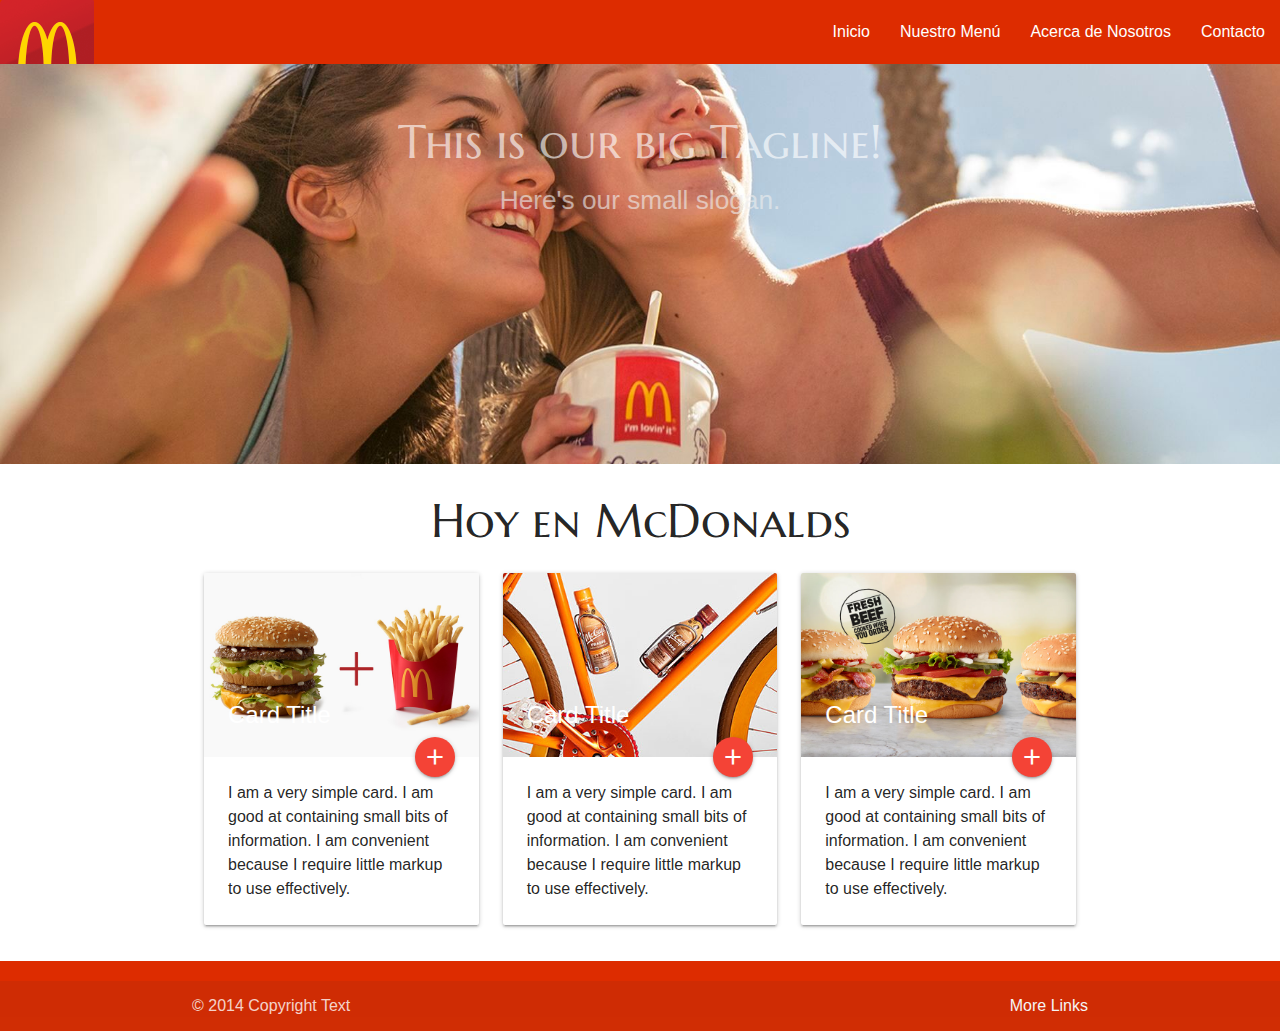
<file: Desktop/viernes/index.html>
<!DOCTYPE html>
<html lang="en">
<head>
	<meta charset="UTF-8">
	<meta name="elpene" content="Eoooooo">
	<meta name="viewport" content="width=device-width, initial-scale=1.0">
	<meta name="keywords" content="Hamburguesa, Sur, CDMX">
	<meta name="description" content="Las favoritas de tus gatos ">
	<title>McDonalds</title>


	<link rel="stylesheet" href="css/materialize.min.css">
	<link rel="stylesheet" href="css/style.css">
	<link rel="stylesheet" href="css/mediaqueries.css">
	<!--Import Google Icon Font-->
	<link href="https://fonts.googleapis.com/icon?family=Material+Icons" rel="stylesheet">
	<link href="https://fonts.googleapis.com/css?family=Marcellus+SC&display=swap" rel="stylesheet">
	<!--Import materialize.css-->
</head>
<body>
	<header>
		<nav>
			<div class="nav-wrapper deep-orange accent-4">
				<a href="#!" class="brand-logo"><img src="img/mcdonalds-logo.png" alt=""></a>
				<a href="#" data-target="mobile-demo" class="sidenav-trigger"><i class="material-icons">menu</i></a>
				<ul class="right hide-on-med-and-down">
					<li><a href="index.html">Inicio</a></li>
					<li><a href="menu.html">Nuestro Menú</a></li>
					<li><a href="nosotros.html">Acerca de Nosotros</a></li>
					<li><a href="contacto">Contacto</a></li>
				</ul>
			</div>
		</nav>

		<ul class="sidenav deep-orange accent-4" id="mobile-demo">
			<li><a href="sass.html">Sass</a></li>
			<li><a href="badges.html">Components</a></li>
			<li><a href="collapsible.html">Javascript</a></li>
			<li><a href="mobile.html">Mobile</a></li>
		</ul>
		
	</header>
	<main>
		<div class="slider">
			<ul class="slides">
				<li>
					<img src="img/fondo1.jpg">> <!-- random image -->
					<div class="caption center-align">
						<h3>This is our big Tagline!</h3>
						<h5 class="light grey-text text-lighten-3">Here's our small slogan.</h5>
					</div>
				</li>
				<li>
					<img src="img/fondo2.jpg"> <!-- random image -->
					<div class="caption left-align">
						<h3>Left Aligned Caption</h3>
						<h5 class="light grey-text text-lighten-3">Here's our small slogan.</h5>
					</div>
				</li>
				<li>
					<img src="img/fondo3.jpg"> <!-- random image -->
					<div class="caption right-align">
						<h3>Right Aligned Caption</h3>
						<h5 class="light grey-text text-lighten-3">Here's our small slogan.</h5>
					</div>
				</li>
				<li>
					<img src="img/fondo4.jpg"> <!-- random image -->
					<div class="caption center-align">
						<h3>This is our big Tagline!</h3>
						<h5 class="light grey-text text-lighten-3">Here's our small slogan.</h5>
					</div>
				</li>
			</ul>
		</div>
		<div class="container">
			<h3 class="center-align hide-on-small-only">Hoy en McDonalds</h3>
			<div class="row">
				<div class="col s12 m4">
					<div class="card">
        <div class="card-image">
          <img src="img/in-card1.jpg">
          <span class="card-title">Card Title</span>
          <a class="btn-floating halfway-fab waves-effect waves-light red"><i class="material-icons">add</i></a>
        </div>
        <div class="card-content">
          <p>I am a very simple card. I am good at containing small bits of information. I am convenient because I require little markup to use effectively.</p>
        </div>
      </div>

					
				</div>

				<div class="col s12 m4">
					<div class="card">
        <div class="card-image">
          <img src="img/in-card2.jpg">
          <span class="card-title">Card Title</span>
          <a class="btn-floating halfway-fab waves-effect waves-light red"><i class="material-icons">add</i></a>
        </div>
        <div class="card-content">
          <p>I am a very simple card. I am good at containing small bits of information. I am convenient because I require little markup to use effectively.</p>
        </div>
      </div>
      
					
				</div>

				<div class="col s12 m4">
					<div class="card">
        <div class="card-image">
          <img src="img/in-card3.jpg">
          <span class="card-title">Card Title</span>
          <a class="btn-floating halfway-fab waves-effect waves-light red"><i class="material-icons">add</i></a>
        </div>
        <div class="card-content">
          <p>I am a very simple card. I am good at containing small bits of information. I am convenient because I require little markup to use effectively.</p>
        </div>
      </div>
      
					
				</div>
			</div>
		</div>



		
	</main>
 <footer class="page-footer deep-orange accent-4">

          <div class="footer-copyright">
            <div class="container">
            © 2014 Copyright Text
            <a class="grey-text text-lighten-4 right" href="#!">More Links</a>
            </div>
          </div>
        </footer>
	
</body>
<script src="js/jquery.js"></script>
<script src="js/materialize.min.js"></script>
<script src="js/app.js"></script>
<!-- Global site tag (gtag.js) - Google Analytics -->
<script async src="https://www.googletagmanager.com/gtag/js?id=UA-142521471-1"></script>
<script>
  window.dataLayer = window.dataLayer || [];
  function gtag(){dataLayer.push(arguments);}
  gtag('js', new Date());

  gtag('config', 'UA-142521471-1');
</script>

</html>
</file>
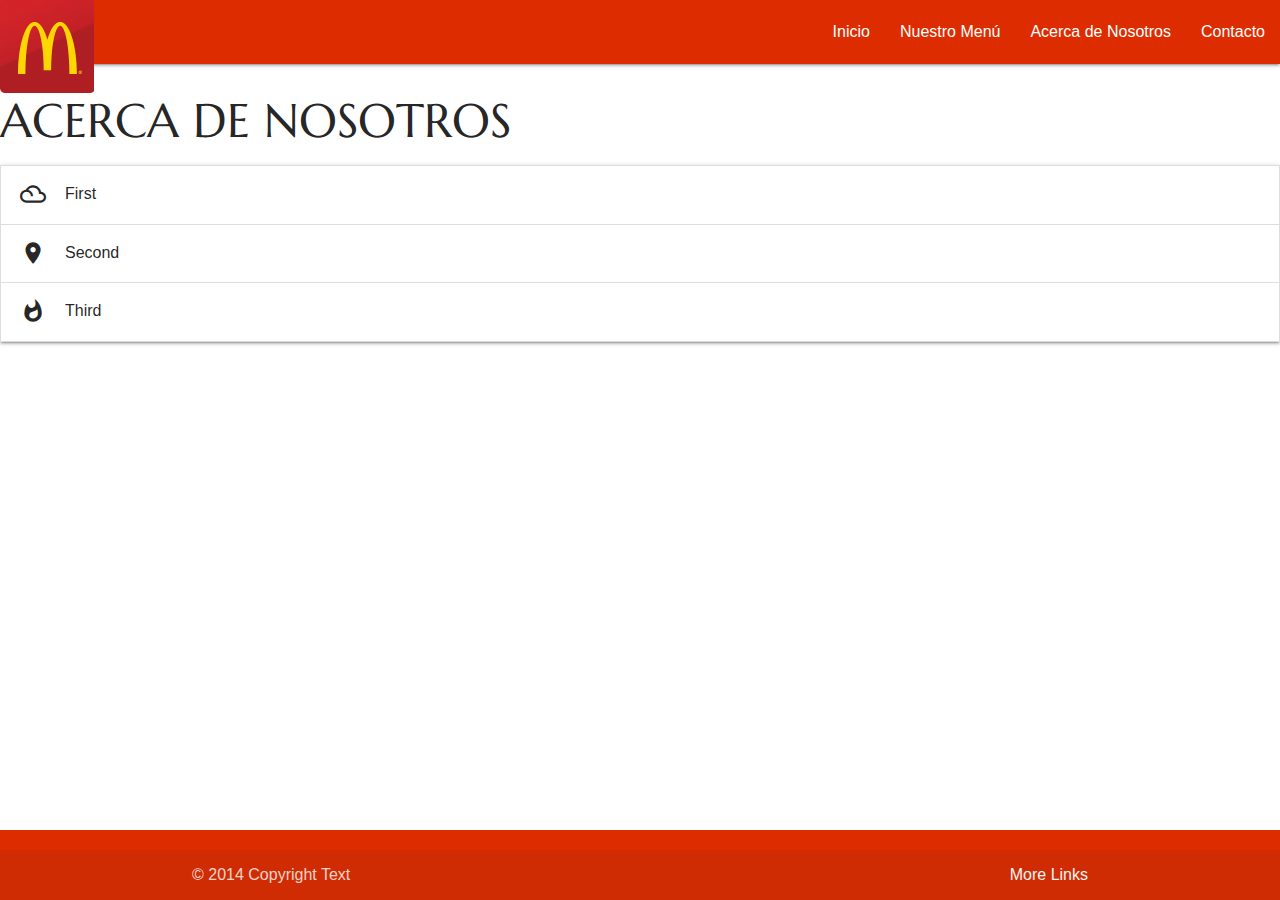
<file: Desktop/viernes/contacto.html>
<!DOCTYPE html>
<html lang="en">
<head>
	<meta charset="UTF-8">
	<meta name="elpene" content="Eoooooo">
	<meta name="viewport" content="width=device-width, initial-scale=1.0">
	<meta name="keywords" content="Hamburguesa, Sur, CDMX">
	<meta name="description" content="Las favoritas de tus gatos ">
	<title>McDonalds</title>
	<link rel="stylesheet" href="css/materialize.min.css">
	<link rel="stylesheet" href="css/style.css">
	<link rel="stylesheet" href="css/mediaqueries.css">
	<!--Import Google Icon Font-->
	<link href="https://fonts.googleapis.com/icon?family=Material+Icons" rel="stylesheet">
	<link href="https://fonts.googleapis.com/css?family=Marcellus+SC&display=swap" rel="stylesheet">
	<!--Import materialize.css-->
</head>
<body>
	<header>
		<nav>
			<div class="nav-wrapper deep-orange accent-4">
				<a href="#!" class="brand-logo"><img src="img/mcdonalds-logo.png" alt=""></a>
				<a href="#" data-target="mobile-demo" class="sidenav-trigger"><i class="material-icons">menu</i></a>
				<ul class="right hide-on-med-and-down">
					<li><a href="index.html">Inicio</a></li>
					<li><a href="menu.html">Nuestro Menú</a></li>
					<li><a href="nosotros.html">Acerca de Nosotros</a></li>
					<li><a href="contacto">Contacto</a></li>
				</ul>
			</div>
		</nav>

		<ul class="sidenav deep-orange accent-4" id="mobile-demo">
			<li><a href="sass.html">Sass</a></li>
			<li><a href="badges.html">Components</a></li>
			<li><a href="collapsible.html">Javascript</a></li>
			<li><a href="mobile.html">Mobile</a></li>
		</ul>
		
	</header>
	<main >
		<h3>ACERCA DE NOSOTROS</h3>
		<!--collapsible-->
		<ul class="collapsible">
    <li>
      <div class="collapsible-header"><i class="material-icons">filter_drama</i>First</div>
      <div class="collapsible-body"><span>Lorem ipsum dolor sit amet.</span></div>
    </li>
    <li>
      <div class="collapsible-header"><i class="material-icons">place</i>Second</div>
      <div class="collapsible-body"><span>Lorem ipsum dolor sit amet.</span></div>
    </li>
    <li>
      <div class="collapsible-header"><i class="material-icons">whatshot</i>Third</div>
      <div class="collapsible-body"><span>Lorem ipsum dolor sit amet.</span></div>
    </li>
  </ul>
        


			</main>
			<footer class="page-footer deep-orange accent-4">

				<div class="footer-copyright">
					<div class="container">
						© 2014 Copyright Text
						<a class="grey-text text-lighten-4 right" href="#!">More Links</a>
					</div>
				</div>
			</footer>

		</body>
		<script src="js/jquery.js"></script>
		<script src="js/materialize.min.js"></script>
		<script src="js/app.js"></script>
		</html>
</file>
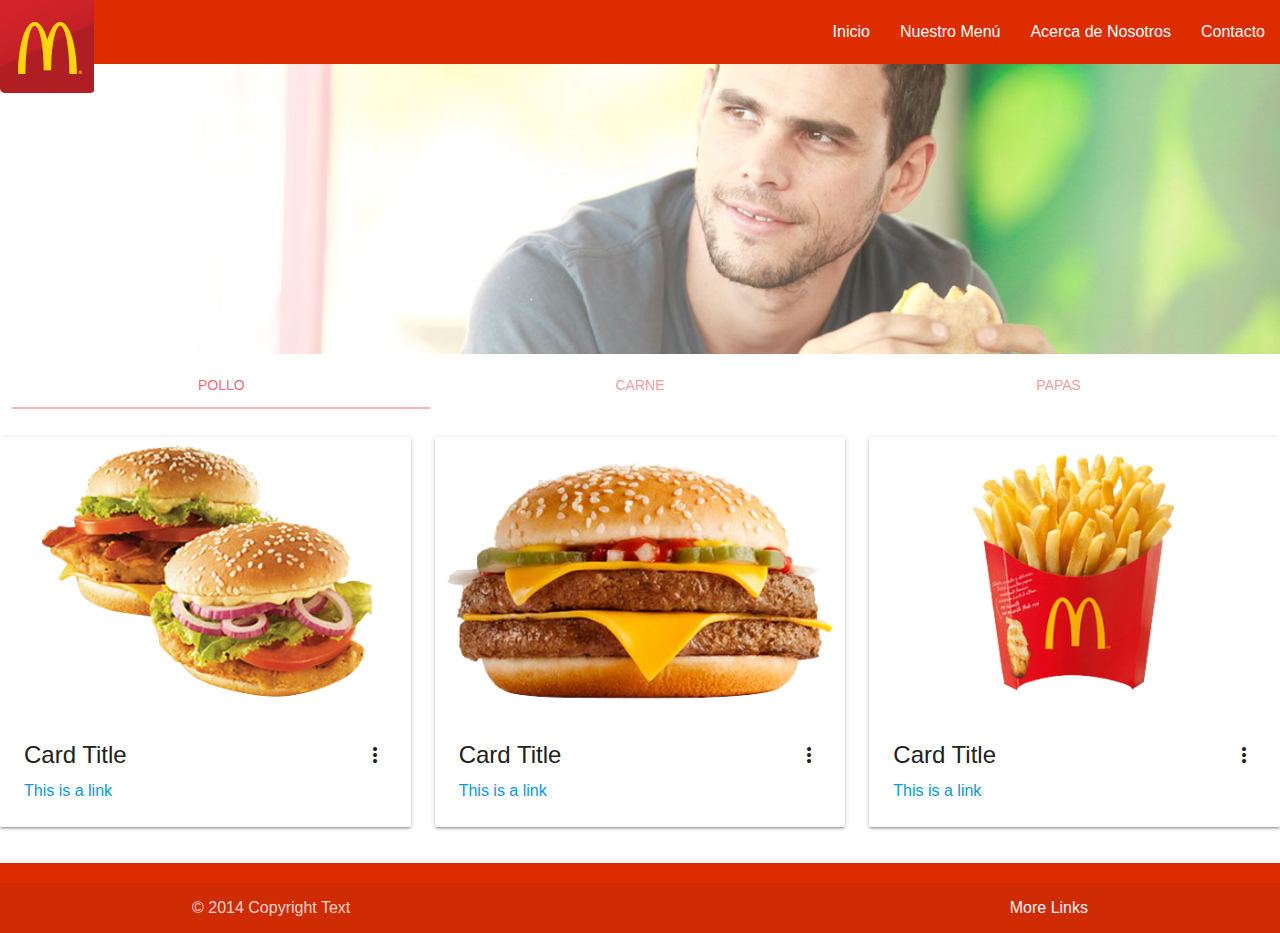
<file: Desktop/viernes/menu.html>
<!DOCTYPE html>
<html lang="en">
<head>
	<meta charset="UTF-8">
	<meta name="elpene" content="Eoooooo">
	<meta name="viewport" content="width=device-width, initial-scale=1.0">
	<meta name="keywords" content="Hamburguesa, Sur, CDMX">
	<meta name="description" content="Las favoritas de tus gatos ">
	<title>McDonalds</title>
	<link rel="stylesheet" href="css/materialize.min.css">
	<link rel="stylesheet" href="css/style.css">
	<link rel="stylesheet" href="css/mediaqueries.css">
	<!--Import Google Icon Font-->
	<link href="https://fonts.googleapis.com/icon?family=Material+Icons" rel="stylesheet">
	<link href="https://fonts.googleapis.com/css?family=Marcellus+SC&display=swap" rel="stylesheet">
	<!--Import materialize.css-->
</head>
<body>
	<header>
		<nav>
			<div class="nav-wrapper deep-orange accent-4">
				<a href="#!" class="brand-logo"><img src="img/mcdonalds-logo.png" alt=""></a>
				<a href="#" data-target="mobile-demo" class="sidenav-trigger"><i class="material-icons">menu</i></a>
				<ul class="right hide-on-med-and-down">
					<li><a href="index.html">Inicio</a></li>
					<li><a href="menu.html">Nuestro Menú</a></li>
					<li><a href="nosotros.html">Acerca de Nosotros</a></li>
					<li><a href="contacto">Contacto</a></li>
				</ul>
			</div>
		</nav>

		<ul class="sidenav deep-orange accent-4" id="mobile-demo">
			<li><a href="sass.html">Sass</a></li>
			<li><a href="badges.html">Components</a></li>
			<li><a href="collapsible.html">Javascript</a></li>
			<li><a href="mobile.html">Mobile</a></li>
		</ul>
		
	</header>
	<main>
		<img class="responsive-img" src="img/fondo2.jpg">
		<div class="row">
			<div class="col s12">
				<ul class="tabs">
					<li class="tab col s4"><a href="#test1">Pollo</a></li>
					<li class="tab col s4"><a href="active">Carne</a></li>
					<li class="tab col s4"><a href="test3">Papas</a></li>
				</ul>
			</div>
		</div>
		<div id="test1"	class="col s12">
			<!--contenido pollo-->
			<div class="row">
				<div class="col s12 m6 l4">
					<div class="card">
						<div class="card-image waves-effect waves-block waves-light">
							<img class="activator" src="img/pollo1.png">
						</div>
						<div class="card-content">
							<span class="card-title activator grey-text text-darken-4">Card Title<i class="material-icons right">more_vert</i></span>
							<p><a href="#">This is a link</a></p>
						</div>
						<div class="card-reveal">
							<span class="card-title grey-text text-darken-4">Card Title<i class="material-icons right">close</i></span>
							<p>Here is some more information about this product that is only revealed once clicked on.</p>
						</div>
					</div>
				</div>
				<!-- carne -->
				<div class="col s12 m6 l4">
					<div class="card">
						<div class="card-image waves-effect waves-block waves-light">
							<img class="activator" src="img/carne3.png">
						</div>
						<div class="card-content">
							<span class="card-title activator grey-text text-darken-4">Card Title<i class="material-icons right">more_vert</i></span>
							<p><a href="#">This is a link</a></p>
						</div>
						<div class="card-reveal">
							<span class="card-title grey-text text-darken-4">Card Title<i class="material-icons right">close</i></span>
							<p>Here is some more information about this product that is only revealed once clicked on.</p>
						</div>
					</div>
				</div>
				<!-- papas -->
				<div class="col s12 m6 l4">
					<div class="card">
						<div class="card-image waves-effect waves-block waves-light">
							<img class="activator" src="img/papas1.png">
						</div>
						<div class="card-content">
							<span class="card-title activator grey-text text-darken-4">Card Title<i class="material-icons right">more_vert</i></span>
							<p><a href="#">This is a link</a></p>
						</div>
						<div class="card-reveal">
							<span class="card-title grey-text text-darken-4">Card Title<i class="material-icons right">close</i></span>
							<p>Here is some more information about this product that is only revealed once clicked on.</p>
						</div>
					</div>
				</div>

			</div>



			</main>
			<footer class="page-footer deep-orange accent-4">

				<div class="footer-copyright">
					<div class="container">
						© 2014 Copyright Text
						<a class="grey-text text-lighten-4 right" href="#!">More Links</a>
					</div>
				</div>
			</footer>

		</body>
		<script src="js/jquery.js"></script>
		<script src="js/materialize.min.js"></script>
		<script src="js/app.js"></script>
		</html>
</file>
<file: Desktop/viernes/css/style.css>
.brand-logo{
	height: 60px
}

h3{
	font-family:Marcellus SC, sans-senif;
}
 body {
    display: flex;
    min-height: 100vh;
    flex-direction: column;
  }

  main {
    flex: 1 0 auto;
  }
</file>
<file: Desktop/viernes/css/mediaqueries.css>
html {
  font-size: 1rem;
}

 /* Extra small devices (phones, 600px and down) */
@media only screen and (max-width: 600px) {
	html {
    font-size: .5rem;
  	} 	
}

/* Small devices (portrait tablets and large phones, 600px and up) */
@media only screen and (min-width: 600px) {
	
}

/* Medium devices (landscape tablets, 768px and up) */
@media only screen and (min-width: 768px) {
	
	 html {
    font-size: .8rem;
  	}
  	
}

/* Large devices (laptops/desktops, 992px and up) */
@media only screen and (min-width: 992px) {
	html{
	    font-size: 1rem;
	}
}

/* Extra large devices (large laptops and desktops, 1200px and up) */
@media only screen and (min-width: 1200px) {...}
</file>
